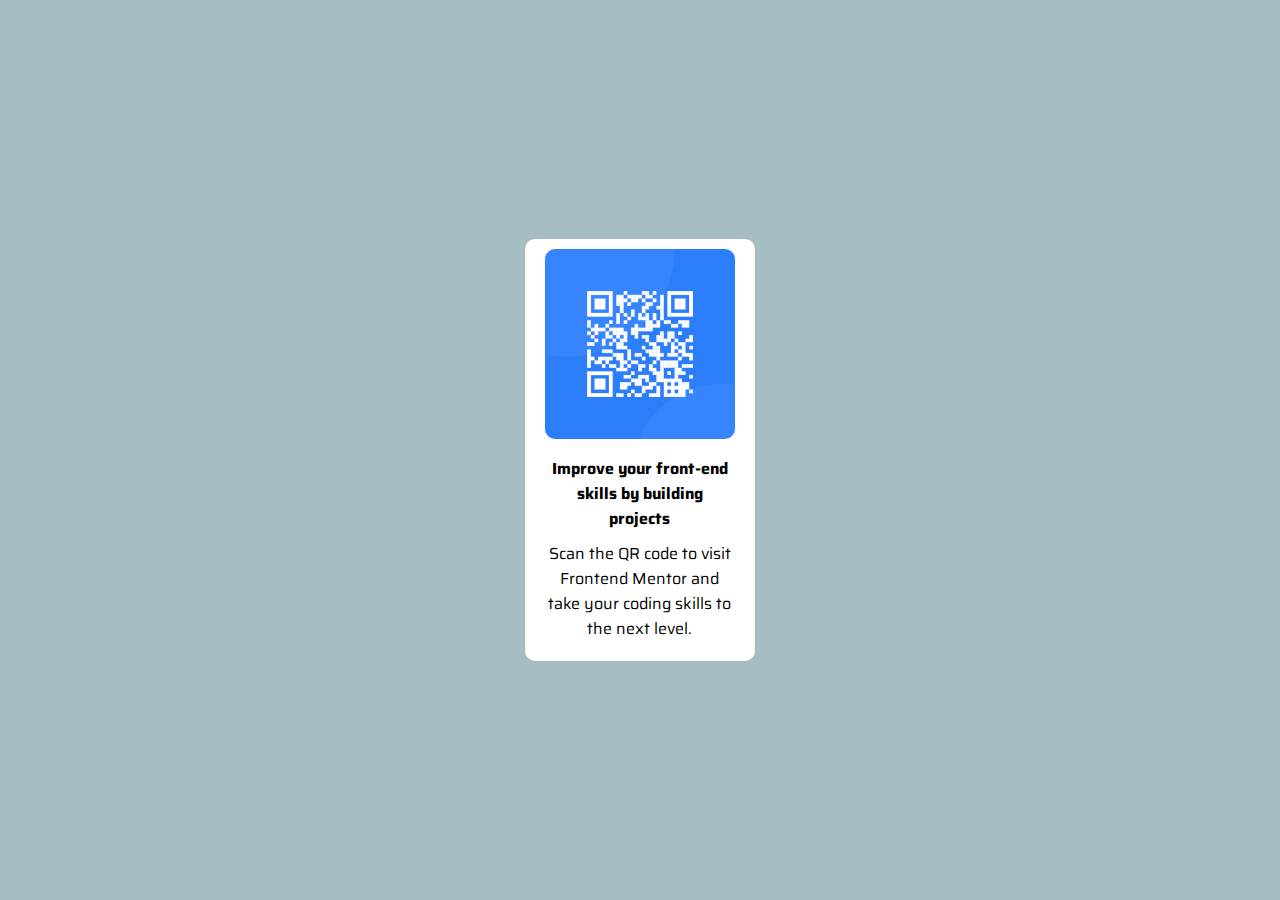
<file: index.html>
<!DOCTYPE html>
<html>
    <head>
        <link rel="preconnect" href="https://fonts.googleapis.com">
<link rel="preconnect" href="https://fonts.gstatic.com" crossorigin>
<link href="https://fonts.googleapis.com/css2?family=Merriweather&family=Merriweather+Sans&family=Sacramento&family=Saira&display=swap" rel="stylesheet">
<link rel="stylesheet" href="css/stylescan.css">
<link rel="icon" href="Images/favicon.png">
        <title>
QR Code
        </title>
    </head>
    <body>
        <main>
            <a href="https://www.frontendmentor.io/home">
              <img src="Images/image-qr-code.png">
            </a>
            <h4>Improve your front-end skills by building projects</h4>
            <p>
                Scan the QR code to visit Frontend Mentor and take your coding skills to
                the next level.
            </p>
        </main>

     
       
    

    </body>
</html>
</file>
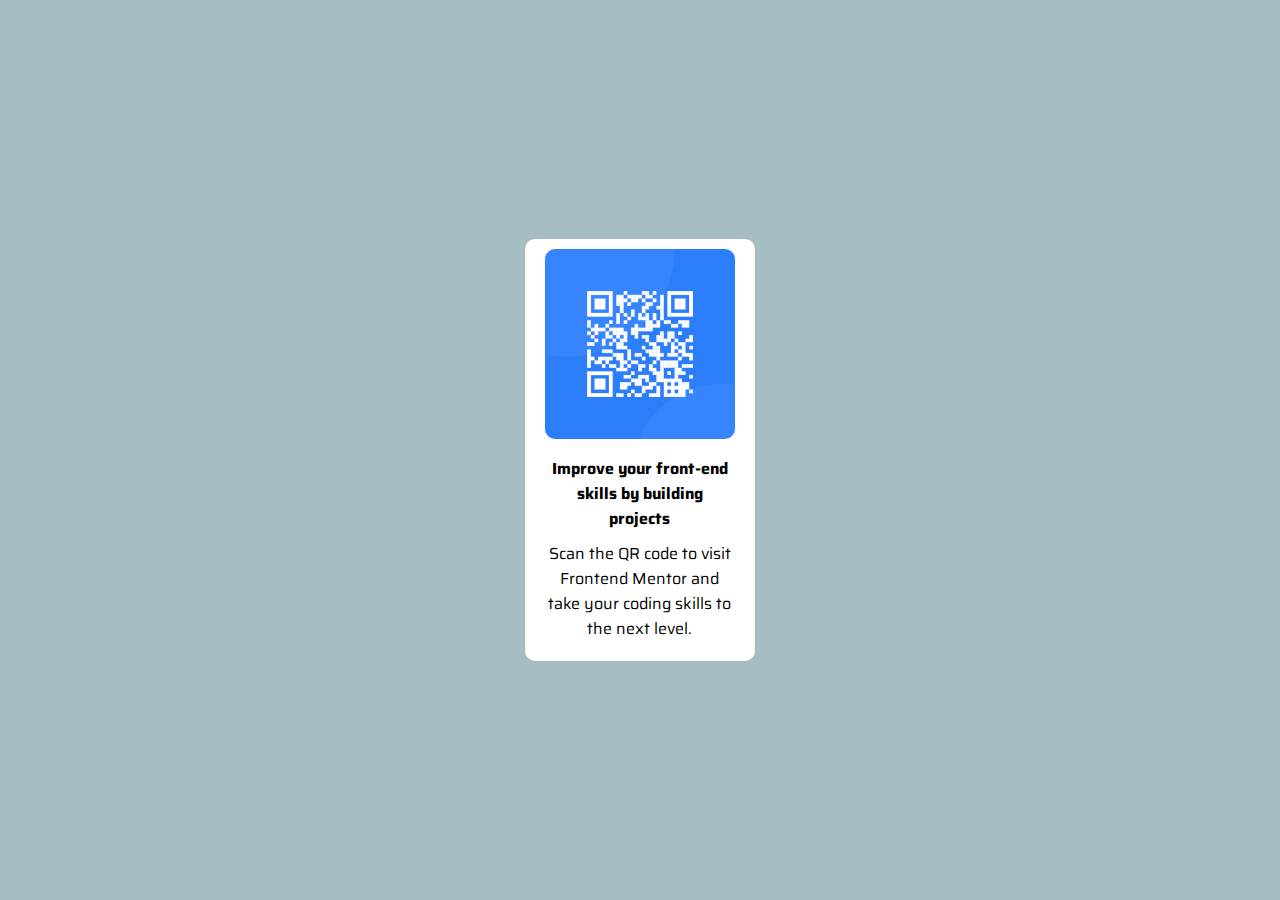
<file: scan.html>
<!DOCTYPE html>
<html>
    <head>
        <link rel="preconnect" href="https://fonts.googleapis.com">
<link rel="preconnect" href="https://fonts.gstatic.com" crossorigin>
<link href="https://fonts.googleapis.com/css2?family=Merriweather&family=Merriweather+Sans&family=Sacramento&family=Saira&display=swap" rel="stylesheet">
<link rel="stylesheet" href="css/stylescan.css">
<link rel="icon" href="Images/favicon.png">
        <title>
QR Code
        </title>
    </head>
    <body>
        <main>
            <a href="https://www.frontendmentor.io/home">
              <img src="Images/image-qr-code.png">
            </a>
            <h4>Improve your front-end skills by building projects</h4>
            <p>
                Scan the QR code to visit Frontend Mentor and take your coding skills to
                the next level.
            </p>
        </main>

     
       
    

    </body>
</html>
</file>
<file: css/stylescan.css>
*{
  margin: 0;
  padding: 0;
  box-sizing: border-box;
}

body 
{
background-color: rgb(167, 189, 196);
height: 100vh;
display: grid;
place-items: center;
}
main
 {
text-align: center;
border-radius: 10px;
padding: 10px 20px;
font-family: Saira, sans-serif;
width: 18%;
background-color: white;
}
h4{
  margin: 10px 0;
}
p{
  margin-bottom: 10px;
}
img 
{
border-radius: 10px;
width: 100%;
}
</file>
